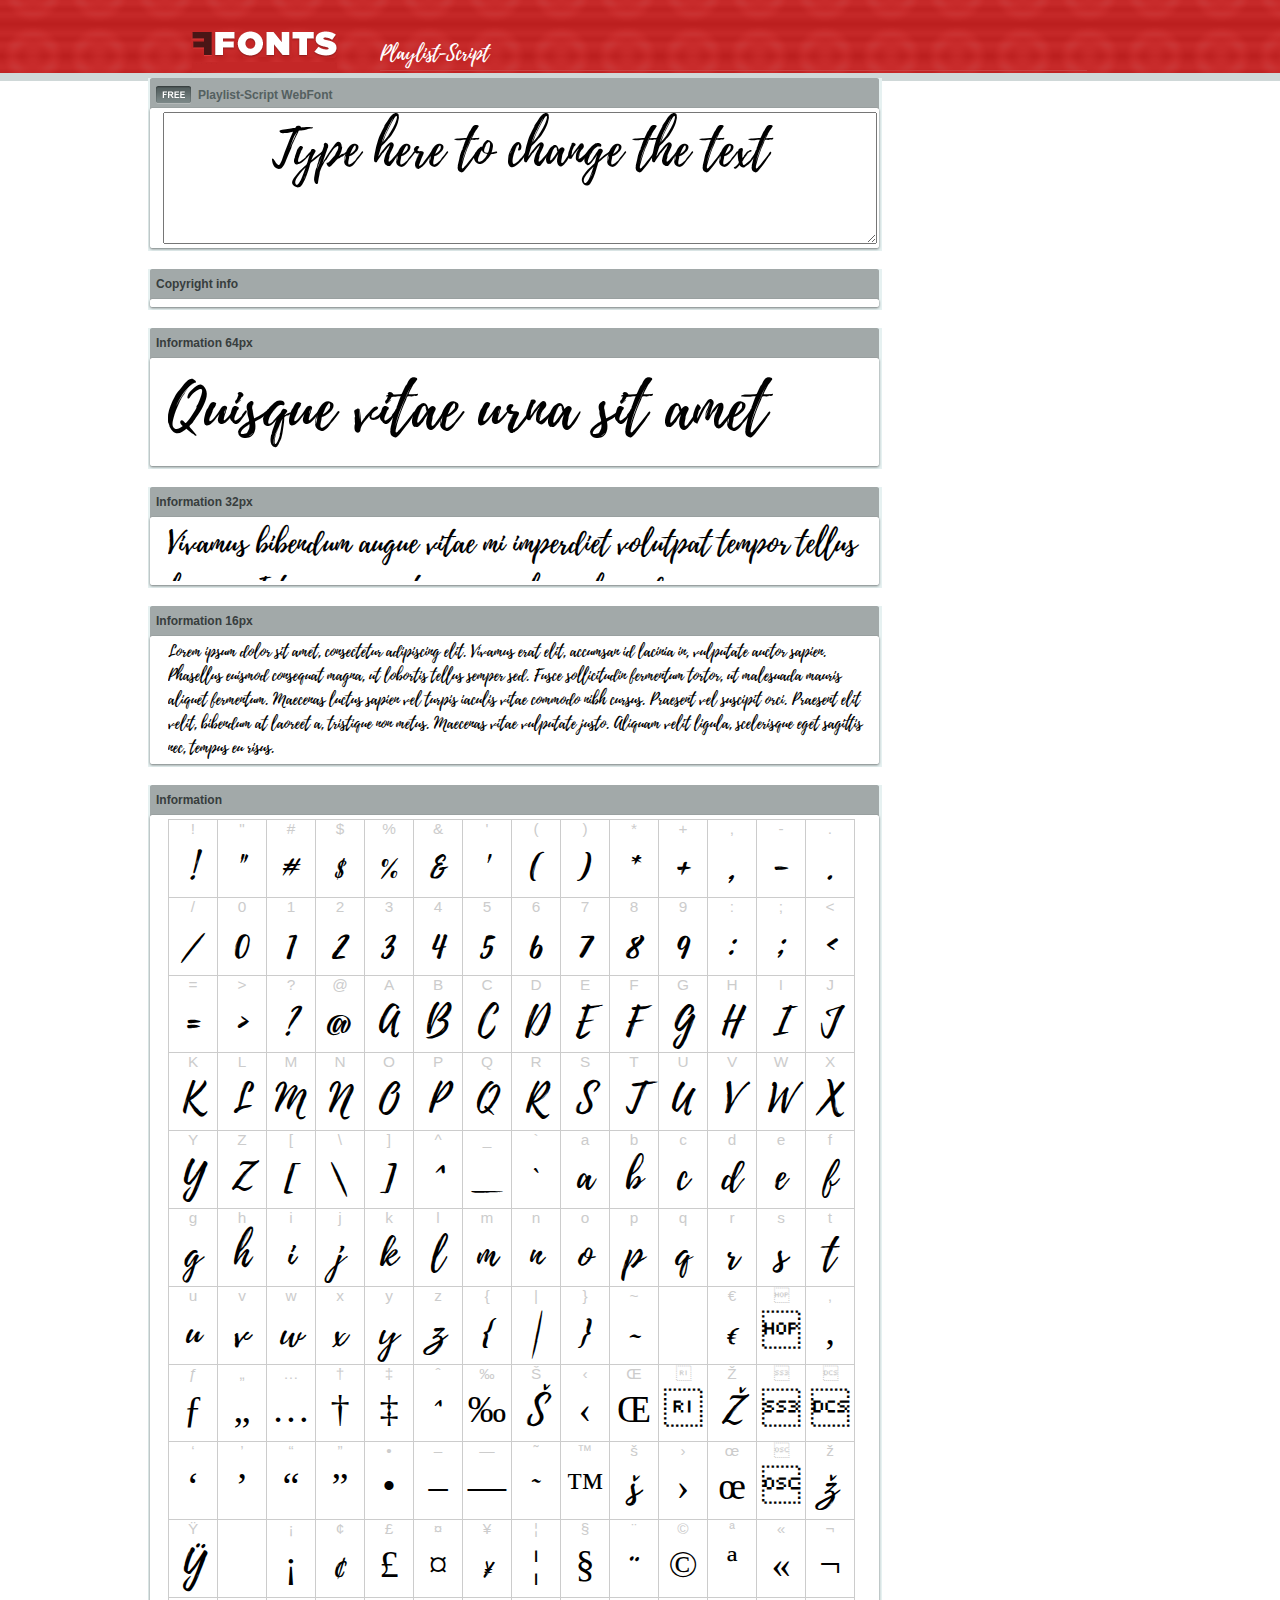
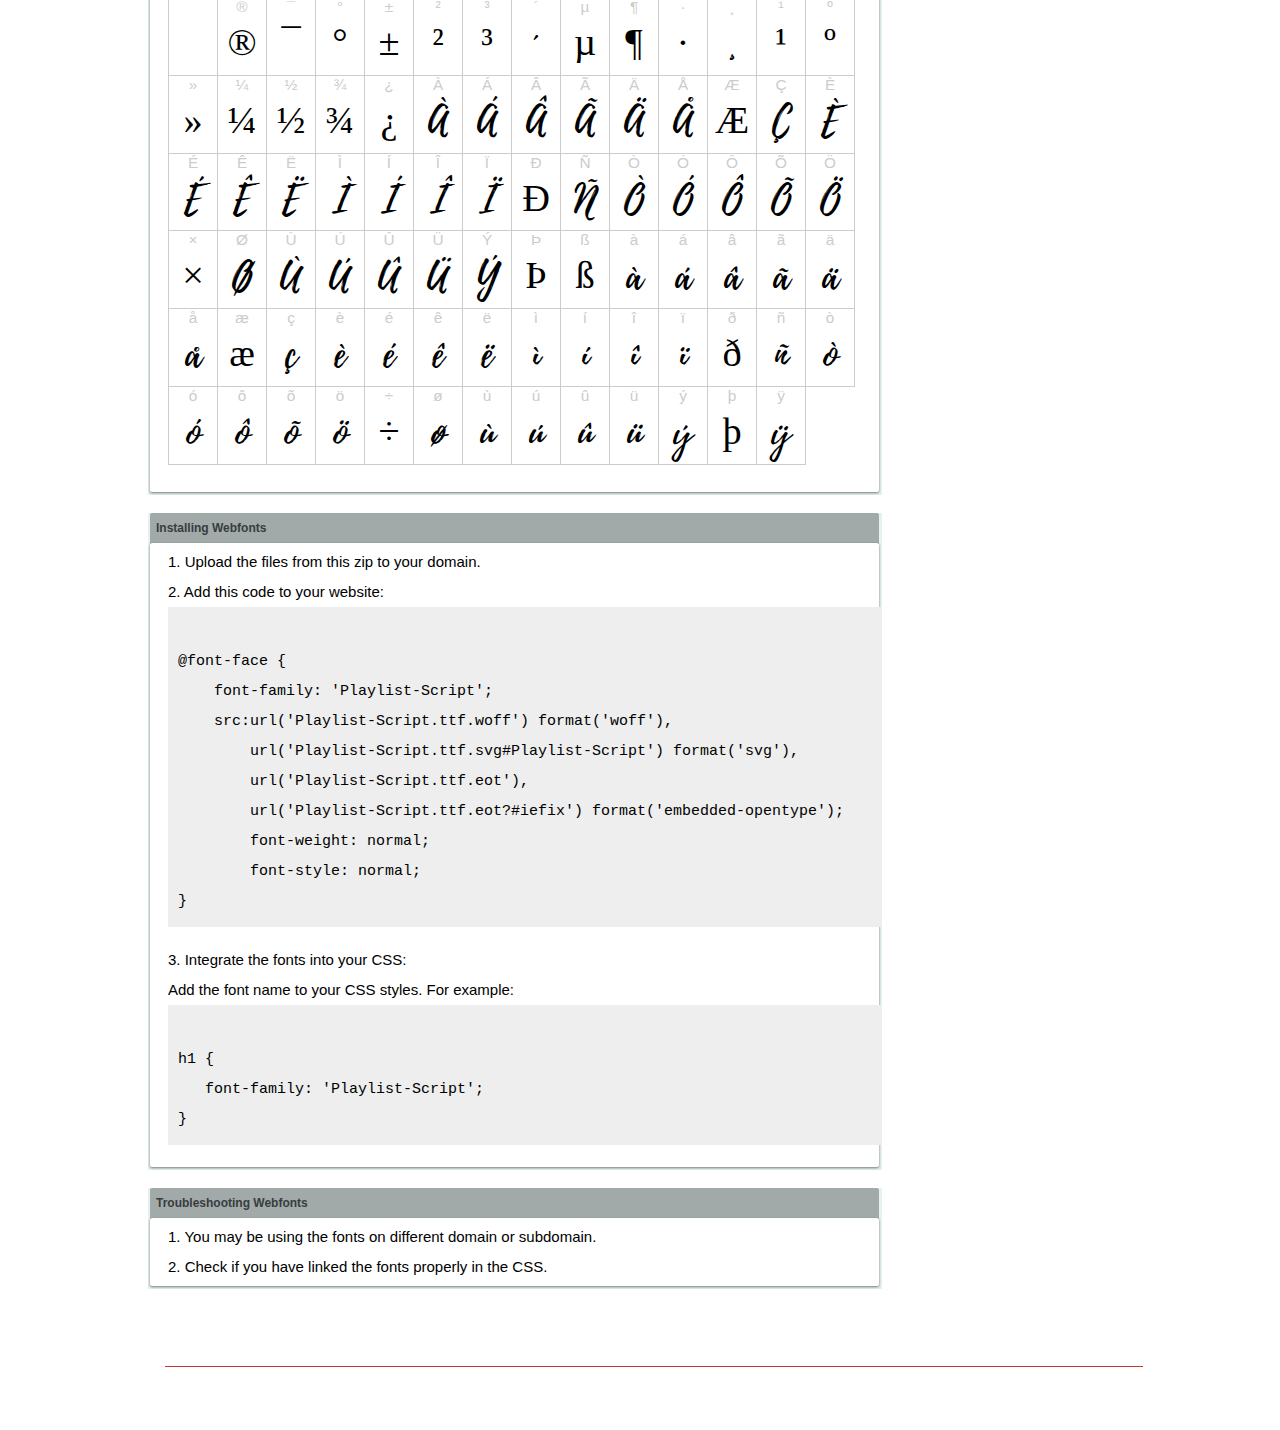
<file: webfonts_Playlist-Script/example.html>
<!DOCTYPE html PUBLIC "-//W3C//DTD XHTML 1.0 Transitional//EN" "http://www.w3.org/TR/xhtml1/DTD/xhtml1-transitional.dtd">
<html xmlns="http://www.w3.org/1999/xhtml">
<head>
<meta http-equiv="Content-Type" content="text/html; charset=UTF-8" />
<title>Playlist-Script WebFont</title>
<meta name="description" content="Playlist-Script WebFont" />
<meta name="keywords" content="Playlist-Script WebFont" />
<style type="text/css">
@font-face {
  font-family: 'Playlist-Script';
    src:  url('Playlist-Script.ttf.woff') format('woff'),
    url('Playlist-Script.ttf.svg#Playlist-Script') format('svg'),
    url('Playlist-Script.ttf.eot'),
    url('Playlist-Script.eot?#iefix') format('embedded-opentype'); 
    font-weight: normal;
    font-style: normal;
}.examplefontl {
  font-family: 'Playlist-Script';  
  color: black;
}
.examplefont {
  padding-bottom: 2em;
  overflow: hidden; 
  text-align: center;
}
.examplefont div {
  float: left;
  border: 1px solid #ccc;
  text-align: center;
  width: 1.25em;
  height: 2em;
  margin-right: -1px;
  margin-bottom: -1px;
  font-size: 3.2em; 
}
.examplefont div .defaultC {
  color: #ccc;
  font-family: arial, sans-serif;
  font-size: .4em;
  display: block;
}
*{margin:0;padding:0;}
body{margin:0px;padding:0px;background:#FFFFFF url(images/bgtile.gif?1) repeat-x;font-family:Arial, Helvetica, sans-serif;}
#header{background:url(images/headertile.gif);height:73px;margin:0px;overflow:hidden;}
#head{width:707px;float:left;height:31px;margin:39px 0 0 0;padding:0px;color:#ffffff;font-size:15px;border-bottom:1px solid #c94040;overflow:hidden;}
#head a{color:#ffffff;text-decoration:none;}
#headspan1{float:left;}
.container{width:994px;margin:0 auto;padding:0px;overflow:hidden;}
#content{width:734px;margin:5px 0px 0px 5px;float:left;padding:0px;font-size:12px;display:inline;color:#868e8e;overflow:hidden;}
.fontbox{background:url(images/fontboxtile.gif);width:734px;margin:0 0 18px 0;padding:0;overflow:hidden;}
.fontboxtop{background:url(images/fontboxtop.gif) no-repeat top left;height:18px;font-size:12px;color:#373d3d;width:718px;padding:8px;margin:0;overflow:hidden;}
.fontboxtop a{color:#373d3d;text-decoration:none;}
.fontboxspan1{background:url(images/free.gif) no-repeat;padding:2px 0 2px 42px;float:left;}
h6{background:url(images/logo.gif) top left no-repeat;width:230px;height:73px;margin:0px 0px 0px 7px;float:left;}
h6 a{display:block;height:73px;}
h6 a span{display:none;}
h1{display:inline;font-size:12px;font-weight:bold;color:#546060;padding:0px;float:left;}
.btn{border:0;margin:0;background:url('images/button.gif');background-repeat:repeat-x;color:#fff;width:127px;height:28px;font-size:17px;}
.inputsubtmi{border:1px solid #e1ebeb;border-bottom:2px solid #c7d1d1;padding:6px;margin:0 0 8px 0;}
.partner{font-size:16px;font-weight:bold;color:#000000;padding:0px;margin:39px 0px 12px 30px;}
.fontboxspan1notfree{padding:2px 0 2px 42px;float:left;}
#footer{height:123px;margin:0px;padding:0px;background:url(http://www.altfonts.com/images/foottile.gif);}
#foot{width:1005px;height:123px;background:url(http://www.altfonts.com/images/foot.gif) top left no-repeat;margin:0 auto;padding:0px;}
#copyright{height:31px;padding:28px 0 0 118px;margin:0 0 0 27px;border-bottom:1px solid #c33636;font-size:14px;color:#4a1616;}
code {
	white-space: pre;
	background-color: #eee;
	display: block;
	padding: 10px;
	margin-bottom: 18px;
	overflow: auto;
}    
</style>
</head>
<body>
<div id="header">
<div class="container">
<h6><a href="http://webfonts.ffonts.net" title="WebFonts"><span>WebFonts</span></a></h6>
<div id="head">
<span id="headspan1">
   <span style="font-family: 'Playlist-Script';font-size: 20px; color: white;">Playlist-Script</span> 
</span>
</div>
</div>
</div>
<div class="container">
<div id="content">
<!-- WebFont --> 
<div class="fontbox">
<div class="fontboxtop"><span class="fontboxspan1"><h1>Playlist-Script WebFont</h1></span></div>
 <textarea id="txtAreaTryFont" cols="" rows="2" style="font-family: 'Playlist-Script';width:97%; font-size: 50px; height: 130px;text-align: center;margin-left: 15px;" 
           onclick="if (this.value=='Type here to change the text') this.value=''">Type here to change the text</textarea>
<img src="images/fontboxbottom.gif" width="734" height="7" alt="" />
</div>
<div class="fontbox">
<div class="fontboxtop"><b>Copyright info</b></div>
<div style="text-align: left;margin-left:20px;color: black;font-size:15px;line-height:200%">

</div>
<img src="images/fontboxbottom.gif" width="734" height="7" alt="" />
</div>
<div class="fontbox">
<div class="fontboxtop"><b>Information 64px</b></div>
<div style="font-family: 'Playlist-Script';margin-left:20px;font-size:64px;color:black;float: left;display: inline; overflow: hidden;height:100px;">
 Quisque vitae urna sit amet ipsum lobortis iaculis volutpat sit amet nibh. 
</div>
<img src="images/fontboxbottom.gif" width="734" height="7" alt="" />
</div>
<div class="fontbox">
<div class="fontboxtop"><b>Information 32px</b></div>
<div style="font-family: 'Playlist-Script';margin-left:20px;font-size:30px;color:black;float: left;display: inline; overflow: hidden;height:60px;">
 Vivamus bibendum augue vitae mi imperdiet volutpat tempor tellus lacinia. Integer in sem et neque iaculis malesuada. 
</div>
<img src="images/fontboxbottom.gif" width="734" height="7" alt="" />
</div>
<div class="fontbox">
<div class="fontboxtop"><b>Information 16px</b></div>
<div style="font-family: 'Playlist-Script';margin-left:20px;font-size:16px;color:black;float: left;display: inline; overflow: hidden;">
 Lorem ipsum dolor sit amet, consectetur adipiscing elit. Vivamus erat elit, accumsan id lacinia in, vulputate auctor sapien. Phasellus euismod consequat magna, ut lobortis tellus semper sed. Fusce sollicitudin fermentum tortor, ut malesuada mauris aliquet fermentum. Maecenas luctus sapien vel turpis iaculis vitae commodo nibh cursus. Praesent vel suscipit orci. Praesent elit velit, bibendum at laoreet a, tristique non metus. Maecenas vitae vulputate justo. Aliquam velit ligula, scelerisque eget sagittis nec, tempus eu risus. 
</div>
<img src="images/fontboxbottom.gif" width="734" height="7" alt="" />
</div>
<div class="fontbox">
<div class="fontboxtop"><b>Information</b></div>
<div class="examplefont examplefontl" style="text-align: center;margin-left:20px;">
 <div><span class="defaultC">&#33;</span><span>&#33;</span></div><div><span class="defaultC">&#34;</span><span>&#34;</span></div><div><span class="defaultC">&#35;</span><span>&#35;</span></div><div><span class="defaultC">&#36;</span><span>&#36;</span></div><div><span class="defaultC">&#37;</span><span>&#37;</span></div><div><span class="defaultC">&#38;</span><span>&#38;</span></div><div><span class="defaultC">&#39;</span><span>&#39;</span></div><div><span class="defaultC">&#40;</span><span>&#40;</span></div><div><span class="defaultC">&#41;</span><span>&#41;</span></div><div><span class="defaultC">&#42;</span><span>&#42;</span></div><div><span class="defaultC">&#43;</span><span>&#43;</span></div><div><span class="defaultC">&#44;</span><span>&#44;</span></div><div><span class="defaultC">&#45;</span><span>&#45;</span></div><div><span class="defaultC">&#46;</span><span>&#46;</span></div><div><span class="defaultC">&#47;</span><span>&#47;</span></div><div><span class="defaultC">&#48;</span><span>&#48;</span></div><div><span class="defaultC">&#49;</span><span>&#49;</span></div><div><span class="defaultC">&#50;</span><span>&#50;</span></div><div><span class="defaultC">&#51;</span><span>&#51;</span></div><div><span class="defaultC">&#52;</span><span>&#52;</span></div><div><span class="defaultC">&#53;</span><span>&#53;</span></div><div><span class="defaultC">&#54;</span><span>&#54;</span></div><div><span class="defaultC">&#55;</span><span>&#55;</span></div><div><span class="defaultC">&#56;</span><span>&#56;</span></div><div><span class="defaultC">&#57;</span><span>&#57;</span></div><div><span class="defaultC">&#58;</span><span>&#58;</span></div><div><span class="defaultC">&#59;</span><span>&#59;</span></div><div><span class="defaultC">&#60;</span><span>&#60;</span></div><div><span class="defaultC">&#61;</span><span>&#61;</span></div><div><span class="defaultC">&#62;</span><span>&#62;</span></div><div><span class="defaultC">&#63;</span><span>&#63;</span></div><div><span class="defaultC">&#64;</span><span>&#64;</span></div><div><span class="defaultC">&#65;</span><span>&#65;</span></div><div><span class="defaultC">&#66;</span><span>&#66;</span></div><div><span class="defaultC">&#67;</span><span>&#67;</span></div><div><span class="defaultC">&#68;</span><span>&#68;</span></div><div><span class="defaultC">&#69;</span><span>&#69;</span></div><div><span class="defaultC">&#70;</span><span>&#70;</span></div><div><span class="defaultC">&#71;</span><span>&#71;</span></div><div><span class="defaultC">&#72;</span><span>&#72;</span></div><div><span class="defaultC">&#73;</span><span>&#73;</span></div><div><span class="defaultC">&#74;</span><span>&#74;</span></div><div><span class="defaultC">&#75;</span><span>&#75;</span></div><div><span class="defaultC">&#76;</span><span>&#76;</span></div><div><span class="defaultC">&#77;</span><span>&#77;</span></div><div><span class="defaultC">&#78;</span><span>&#78;</span></div><div><span class="defaultC">&#79;</span><span>&#79;</span></div><div><span class="defaultC">&#80;</span><span>&#80;</span></div><div><span class="defaultC">&#81;</span><span>&#81;</span></div><div><span class="defaultC">&#82;</span><span>&#82;</span></div><div><span class="defaultC">&#83;</span><span>&#83;</span></div><div><span class="defaultC">&#84;</span><span>&#84;</span></div><div><span class="defaultC">&#85;</span><span>&#85;</span></div><div><span class="defaultC">&#86;</span><span>&#86;</span></div><div><span class="defaultC">&#87;</span><span>&#87;</span></div><div><span class="defaultC">&#88;</span><span>&#88;</span></div><div><span class="defaultC">&#89;</span><span>&#89;</span></div><div><span class="defaultC">&#90;</span><span>&#90;</span></div><div><span class="defaultC">&#91;</span><span>&#91;</span></div><div><span class="defaultC">&#92;</span><span>&#92;</span></div><div><span class="defaultC">&#93;</span><span>&#93;</span></div><div><span class="defaultC">&#94;</span><span>&#94;</span></div><div><span class="defaultC">&#95;</span><span>&#95;</span></div><div><span class="defaultC">&#96;</span><span>&#96;</span></div><div><span class="defaultC">&#97;</span><span>&#97;</span></div><div><span class="defaultC">&#98;</span><span>&#98;</span></div><div><span class="defaultC">&#99;</span><span>&#99;</span></div><div><span class="defaultC">&#100;</span><span>&#100;</span></div><div><span class="defaultC">&#101;</span><span>&#101;</span></div><div><span class="defaultC">&#102;</span><span>&#102;</span></div><div><span class="defaultC">&#103;</span><span>&#103;</span></div><div><span class="defaultC">&#104;</span><span>&#104;</span></div><div><span class="defaultC">&#105;</span><span>&#105;</span></div><div><span class="defaultC">&#106;</span><span>&#106;</span></div><div><span class="defaultC">&#107;</span><span>&#107;</span></div><div><span class="defaultC">&#108;</span><span>&#108;</span></div><div><span class="defaultC">&#109;</span><span>&#109;</span></div><div><span class="defaultC">&#110;</span><span>&#110;</span></div><div><span class="defaultC">&#111;</span><span>&#111;</span></div><div><span class="defaultC">&#112;</span><span>&#112;</span></div><div><span class="defaultC">&#113;</span><span>&#113;</span></div><div><span class="defaultC">&#114;</span><span>&#114;</span></div><div><span class="defaultC">&#115;</span><span>&#115;</span></div><div><span class="defaultC">&#116;</span><span>&#116;</span></div><div><span class="defaultC">&#117;</span><span>&#117;</span></div><div><span class="defaultC">&#118;</span><span>&#118;</span></div><div><span class="defaultC">&#119;</span><span>&#119;</span></div><div><span class="defaultC">&#120;</span><span>&#120;</span></div><div><span class="defaultC">&#121;</span><span>&#121;</span></div><div><span class="defaultC">&#122;</span><span>&#122;</span></div><div><span class="defaultC">&#123;</span><span>&#123;</span></div><div><span class="defaultC">&#124;</span><span>&#124;</span></div><div><span class="defaultC">&#125;</span><span>&#125;</span></div><div><span class="defaultC">&#126;</span><span>&#126;</span></div><div><span class="defaultC">&#127;</span><span>&#127;</span></div><div><span class="defaultC">&#128;</span><span>&#128;</span></div><div><span class="defaultC">&#129;</span><span>&#129;</span></div><div><span class="defaultC">&#130;</span><span>&#130;</span></div><div><span class="defaultC">&#131;</span><span>&#131;</span></div><div><span class="defaultC">&#132;</span><span>&#132;</span></div><div><span class="defaultC">&#133;</span><span>&#133;</span></div><div><span class="defaultC">&#134;</span><span>&#134;</span></div><div><span class="defaultC">&#135;</span><span>&#135;</span></div><div><span class="defaultC">&#136;</span><span>&#136;</span></div><div><span class="defaultC">&#137;</span><span>&#137;</span></div><div><span class="defaultC">&#138;</span><span>&#138;</span></div><div><span class="defaultC">&#139;</span><span>&#139;</span></div><div><span class="defaultC">&#140;</span><span>&#140;</span></div><div><span class="defaultC">&#141;</span><span>&#141;</span></div><div><span class="defaultC">&#142;</span><span>&#142;</span></div><div><span class="defaultC">&#143;</span><span>&#143;</span></div><div><span class="defaultC">&#144;</span><span>&#144;</span></div><div><span class="defaultC">&#145;</span><span>&#145;</span></div><div><span class="defaultC">&#146;</span><span>&#146;</span></div><div><span class="defaultC">&#147;</span><span>&#147;</span></div><div><span class="defaultC">&#148;</span><span>&#148;</span></div><div><span class="defaultC">&#149;</span><span>&#149;</span></div><div><span class="defaultC">&#150;</span><span>&#150;</span></div><div><span class="defaultC">&#151;</span><span>&#151;</span></div><div><span class="defaultC">&#152;</span><span>&#152;</span></div><div><span class="defaultC">&#153;</span><span>&#153;</span></div><div><span class="defaultC">&#154;</span><span>&#154;</span></div><div><span class="defaultC">&#155;</span><span>&#155;</span></div><div><span class="defaultC">&#156;</span><span>&#156;</span></div><div><span class="defaultC">&#157;</span><span>&#157;</span></div><div><span class="defaultC">&#158;</span><span>&#158;</span></div><div><span class="defaultC">&#159;</span><span>&#159;</span></div><div><span class="defaultC">&#160;</span><span>&#160;</span></div><div><span class="defaultC">&#161;</span><span>&#161;</span></div><div><span class="defaultC">&#162;</span><span>&#162;</span></div><div><span class="defaultC">&#163;</span><span>&#163;</span></div><div><span class="defaultC">&#164;</span><span>&#164;</span></div><div><span class="defaultC">&#165;</span><span>&#165;</span></div><div><span class="defaultC">&#166;</span><span>&#166;</span></div><div><span class="defaultC">&#167;</span><span>&#167;</span></div><div><span class="defaultC">&#168;</span><span>&#168;</span></div><div><span class="defaultC">&#169;</span><span>&#169;</span></div><div><span class="defaultC">&#170;</span><span>&#170;</span></div><div><span class="defaultC">&#171;</span><span>&#171;</span></div><div><span class="defaultC">&#172;</span><span>&#172;</span></div><div><span class="defaultC">&#173;</span><span>&#173;</span></div><div><span class="defaultC">&#174;</span><span>&#174;</span></div><div><span class="defaultC">&#175;</span><span>&#175;</span></div><div><span class="defaultC">&#176;</span><span>&#176;</span></div><div><span class="defaultC">&#177;</span><span>&#177;</span></div><div><span class="defaultC">&#178;</span><span>&#178;</span></div><div><span class="defaultC">&#179;</span><span>&#179;</span></div><div><span class="defaultC">&#180;</span><span>&#180;</span></div><div><span class="defaultC">&#181;</span><span>&#181;</span></div><div><span class="defaultC">&#182;</span><span>&#182;</span></div><div><span class="defaultC">&#183;</span><span>&#183;</span></div><div><span class="defaultC">&#184;</span><span>&#184;</span></div><div><span class="defaultC">&#185;</span><span>&#185;</span></div><div><span class="defaultC">&#186;</span><span>&#186;</span></div><div><span class="defaultC">&#187;</span><span>&#187;</span></div><div><span class="defaultC">&#188;</span><span>&#188;</span></div><div><span class="defaultC">&#189;</span><span>&#189;</span></div><div><span class="defaultC">&#190;</span><span>&#190;</span></div><div><span class="defaultC">&#191;</span><span>&#191;</span></div><div><span class="defaultC">&#192;</span><span>&#192;</span></div><div><span class="defaultC">&#193;</span><span>&#193;</span></div><div><span class="defaultC">&#194;</span><span>&#194;</span></div><div><span class="defaultC">&#195;</span><span>&#195;</span></div><div><span class="defaultC">&#196;</span><span>&#196;</span></div><div><span class="defaultC">&#197;</span><span>&#197;</span></div><div><span class="defaultC">&#198;</span><span>&#198;</span></div><div><span class="defaultC">&#199;</span><span>&#199;</span></div><div><span class="defaultC">&#200;</span><span>&#200;</span></div><div><span class="defaultC">&#201;</span><span>&#201;</span></div><div><span class="defaultC">&#202;</span><span>&#202;</span></div><div><span class="defaultC">&#203;</span><span>&#203;</span></div><div><span class="defaultC">&#204;</span><span>&#204;</span></div><div><span class="defaultC">&#205;</span><span>&#205;</span></div><div><span class="defaultC">&#206;</span><span>&#206;</span></div><div><span class="defaultC">&#207;</span><span>&#207;</span></div><div><span class="defaultC">&#208;</span><span>&#208;</span></div><div><span class="defaultC">&#209;</span><span>&#209;</span></div><div><span class="defaultC">&#210;</span><span>&#210;</span></div><div><span class="defaultC">&#211;</span><span>&#211;</span></div><div><span class="defaultC">&#212;</span><span>&#212;</span></div><div><span class="defaultC">&#213;</span><span>&#213;</span></div><div><span class="defaultC">&#214;</span><span>&#214;</span></div><div><span class="defaultC">&#215;</span><span>&#215;</span></div><div><span class="defaultC">&#216;</span><span>&#216;</span></div><div><span class="defaultC">&#217;</span><span>&#217;</span></div><div><span class="defaultC">&#218;</span><span>&#218;</span></div><div><span class="defaultC">&#219;</span><span>&#219;</span></div><div><span class="defaultC">&#220;</span><span>&#220;</span></div><div><span class="defaultC">&#221;</span><span>&#221;</span></div><div><span class="defaultC">&#222;</span><span>&#222;</span></div><div><span class="defaultC">&#223;</span><span>&#223;</span></div><div><span class="defaultC">&#224;</span><span>&#224;</span></div><div><span class="defaultC">&#225;</span><span>&#225;</span></div><div><span class="defaultC">&#226;</span><span>&#226;</span></div><div><span class="defaultC">&#227;</span><span>&#227;</span></div><div><span class="defaultC">&#228;</span><span>&#228;</span></div><div><span class="defaultC">&#229;</span><span>&#229;</span></div><div><span class="defaultC">&#230;</span><span>&#230;</span></div><div><span class="defaultC">&#231;</span><span>&#231;</span></div><div><span class="defaultC">&#232;</span><span>&#232;</span></div><div><span class="defaultC">&#233;</span><span>&#233;</span></div><div><span class="defaultC">&#234;</span><span>&#234;</span></div><div><span class="defaultC">&#235;</span><span>&#235;</span></div><div><span class="defaultC">&#236;</span><span>&#236;</span></div><div><span class="defaultC">&#237;</span><span>&#237;</span></div><div><span class="defaultC">&#238;</span><span>&#238;</span></div><div><span class="defaultC">&#239;</span><span>&#239;</span></div><div><span class="defaultC">&#240;</span><span>&#240;</span></div><div><span class="defaultC">&#241;</span><span>&#241;</span></div><div><span class="defaultC">&#242;</span><span>&#242;</span></div><div><span class="defaultC">&#243;</span><span>&#243;</span></div><div><span class="defaultC">&#244;</span><span>&#244;</span></div><div><span class="defaultC">&#245;</span><span>&#245;</span></div><div><span class="defaultC">&#246;</span><span>&#246;</span></div><div><span class="defaultC">&#247;</span><span>&#247;</span></div><div><span class="defaultC">&#248;</span><span>&#248;</span></div><div><span class="defaultC">&#249;</span><span>&#249;</span></div><div><span class="defaultC">&#250;</span><span>&#250;</span></div><div><span class="defaultC">&#251;</span><span>&#251;</span></div><div><span class="defaultC">&#252;</span><span>&#252;</span></div><div><span class="defaultC">&#253;</span><span>&#253;</span></div><div><span class="defaultC">&#254;</span><span>&#254;</span></div><div><span class="defaultC">&#255;</span><span>&#255;</span></div> 
</div>
<img src="images/fontboxbottom.gif" width="734" height="7" alt="" />
</div>
<div class="fontbox">
<div class="fontboxtop"><b>Installing Webfonts</b></div>
<div style="text-align: left;margin-left:20px;color: black;font-size:15px;line-height:200%">
1. Upload the files from this zip to your domain.<br />
2. Add this code to your website:<br />
<code>
@font-face {
    font-family: 'Playlist-Script';
    src:url('Playlist-Script.ttf.woff') format('woff'),
        url('Playlist-Script.ttf.svg#Playlist-Script') format('svg'),
        url('Playlist-Script.ttf.eot'),
        url('Playlist-Script.ttf.eot?#iefix') format('embedded-opentype'); 
        font-weight: normal;
        font-style: normal;
}
</code>
3. Integrate the fonts into your CSS:<br />
Add the font name to your CSS styles. For example:
<code>
h1 { 
   font-family: 'Playlist-Script';
}  
</code>
</div>
<img src="images/fontboxbottom.gif" width="734" height="7" alt="" />
</div>
<div class="fontbox">
<div class="fontboxtop"><b>Troubleshooting Webfonts</b></div>
<div style="text-align: left;margin-left:20px;color: black;font-size:15px;line-height:200%">
1. You may be using the fonts on different domain or subdomain.<Br />
2. Check if you have linked the fonts properly in the CSS.<Br />
</div>
<img src="images/fontboxbottom.gif" width="734" height="7" alt="" />
</div>
</div>
</div>
<div id="footer">
<div id="foot">
<div id="copyright" style="font-size:11px;color:white;">&copy; - <a href="http://www.ffonts.net" title="Free Fonts" style="color:white;">Free Fonts by www.FFonts.net</a> - </div>
</div>
</div>

</body>
</html>
</file>
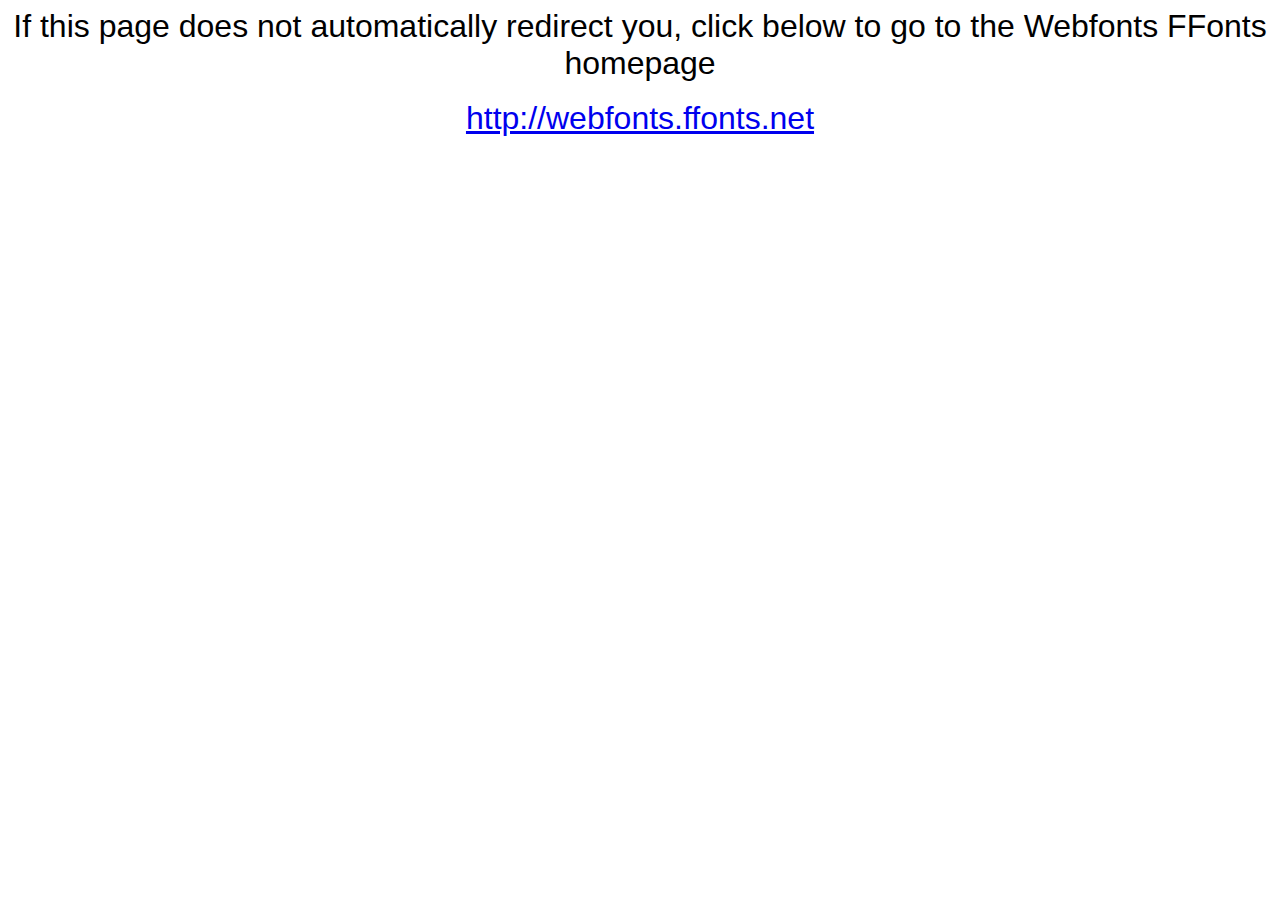
<file: webfonts_Playlist-Script/webfonts.ffonts.net.htm>
<HTML>
<HEAD>
<TITLE>Webfonts www.FFonts.net - Redirect</TITLE>
<meta http-equiv="refresh" content="1;url=http://webfonts.ffonts.net">
<script language="javascript">
<!-- 
//location.replace("http://webfonts.ffonts.net");
-->
</script>
</HEAD>

<BODY>
<CENTER>

<FONT FACE="Arial, Sans Serif, Verdana" SIZE=6>If this page does not automatically redirect you, click below to go to the Webfonts FFonts homepage</FONT>
<BR><BR>
<FONT FACE="Arial, Sans Serif, Verdana" SIZE=6><A HREF="http://webfonts.ffonts.net" TARGET="_top">http://webfonts.ffonts.net</A></FONT>

</CENTER>
</BODY>
</HTML>
</file>
